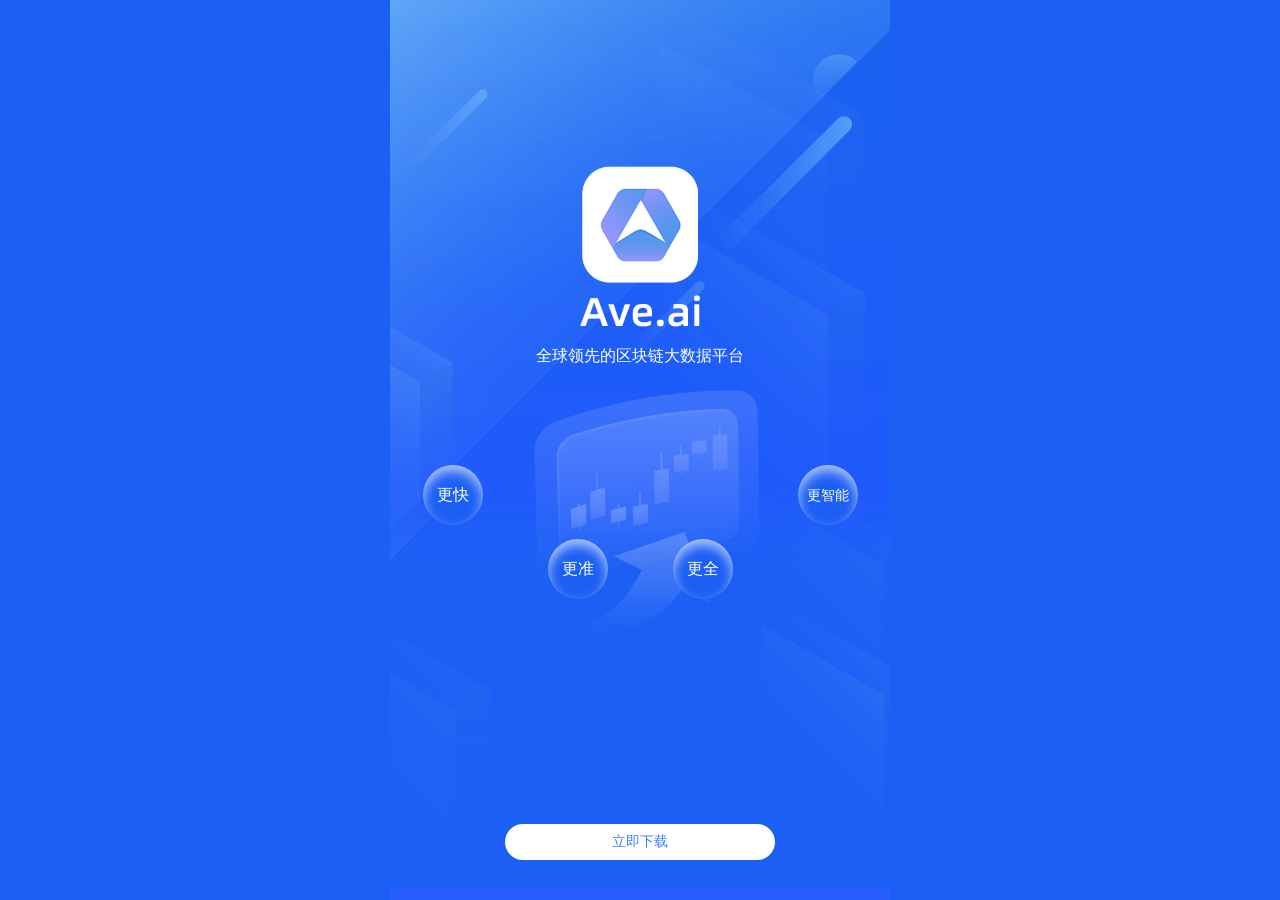
<file: download.html>
<!DOCTYPE html>
<html lang="en">
<head>
  <meta charset="UTF-8">
  <meta http-equiv="X-UA-Compatible" content="IE=edge">
  <meta name="viewport" content="width=device-width, initial-scale=1.0, maximum-scale=1.0, minimum-scale=1.0, user-scalable=no" viewport-fit=cover>
  <link rel="icon" href="favicon.ico" />
  <link rel="shortcut icon" href="favicon.ico" />
  <title>Ave.ai</title>
  <style>
    html, body {
      margin: 0;
      width: 100%;
      line-height: 1.15; /* 1 */
      -webkit-text-size-adjust: 100%; /* 2 */
      font-family: "Poppins-Regular", "Haas Grot Text R", "PingFangSC-Regular", "Helvetica Neue", "Microsoft YaHei", 微软雅黑, Arial, sans-serif;
    }
    *{ box-sizing: border-box;}
    html {
      --max-width: 500px;
    }
    body {
      background-color: #1c5ff4;
    }
    ul,li{
      margin: 0;
      padding:0;
      list-style: none;
    }
    .download-container {
      min-height: 100vh;
      width: 100%;
      /* max-width: 600px; */
      max-width: var(--max-width);
      margin: 0 auto;
      background: url(./download.png);
      background-repeat: no-repeat;
      background-size: 100% auto;
      background-position: center top;
      background-color: #285efd;
    }
    .label {
      font-size: 16px;
      color: #fff;
      padding: 0 10px;
      padding-top: min(calc(100vw / 375 * 260), calc(var(--max-width) / 375 * 260));
      text-align: center;
      word-break: break-word;
    }
    .circle-list {
      display: flex;
      justify-content: space-around;
      margin-top: 100px;
    }
    .circle-item {
      display: inline-flex;
      min-width: 60px;
      max-width: 80px;
      height: 60px;
      text-align: center;
      /* line-height: 60px; */
      align-items: center;
      justify-content: center;
      border-radius: 50%;
      background-color: #1c5ff4;
      color: #fff;
      font-size: 16px;
      box-shadow: inset 0 6px 12px rgb(255 255 255 / 66%);
    }
    .circle-item:nth-child(2), .circle-item:nth-child(3) {
      margin-top: 74px;
    }
    .circle-item:nth-child(4) {
      font-size: 14px;
    }
    .btn-container {
      position: fixed;
      width: 100%;
      left: 0;
      bottom: 40px;
      text-align: center;
    }
    .btn-download {
      background: #FFFFFF;
      border-radius: 19px;
      font-size: 14px;
      color: #3F80F7;
      letter-spacing: 0;
      font-weight: 400;
      width: 270px;
      max-width: 90vw;
      height: 36px;
      text-align: center;
      outline: none;
      border: none;
    }
  </style>
</head>
<body>
  <main class="download-container">
    <div class="label">全球领先的区块链大数据平台</div>
    <ul class="circle-list">
      <li class="circle-item">更快</li>
      <li class="circle-item">更准</li>
      <li class="circle-item">更全</li>
      <li class="circle-item">更智能</li>
    </ul>
    <div class="btn-container">
      <a href="https://ave.s3.ap-east-1.amazonaws.com/app/ave.ai.apk"><button class="btn-download">立即下载</button></a>
    </div>
  </main>
  <script>
    function __main() {
      let parsedUrl = new URL(window.location.href)
      let lang = parsedUrl?.searchParams?.get?.('lang') || localStorage?.language || 'zh-cn'
      let i18n = {
        'zh-cn': {
          leadingBlockchainBigDataPlatform: '全球领先的区块链大数据平台',
          faster: '更快',
          moreAccurate: '更准',
          moreComplete: '更全',
          smarter: '更智能',
          downloadNow: '立即下载',

        },
        'zh-tw': {
          leadingBlockchainBigDataPlatform: '全球領先的區塊鏈大數據平台',
          faster: '更快',
          moreAccurate: '更準',
          moreComplete: '更全',
          smarter: '更智能',
          downloadNow: '立即下載',
        },
        en: {
          leadingBlockchainBigDataPlatform: "The world's leading blockchain big data platform",
          faster: 'Faster',
          moreAccurate: 'More Accurate',
          moreComplete: 'More Complete',
          smarter: 'Smarter',
          downloadNow: 'Download Now',
        }
      }
      let t = i18n[lang]
      let html = `<div class="label">${t.leadingBlockchainBigDataPlatform}</div>
        <ul class="circle-list">
          <li class="circle-item">${t.faster}</li>
          <li class="circle-item">${t.moreAccurate}</li>
          <li class="circle-item">${t.moreComplete}</li>
          <li class="circle-item">${t.smarter}</li>
        </ul>
        <div class="btn-container">
          <a href="https://ave.s3.ap-east-1.amazonaws.com/app/ave.ai.apk"><button class="btn-download">${t.downloadNow}</button></a>
        </div>`
      document.querySelector('.download-container').innerHTML = html
    }
    __main()
  </script>
</body>
</html>
</file>
